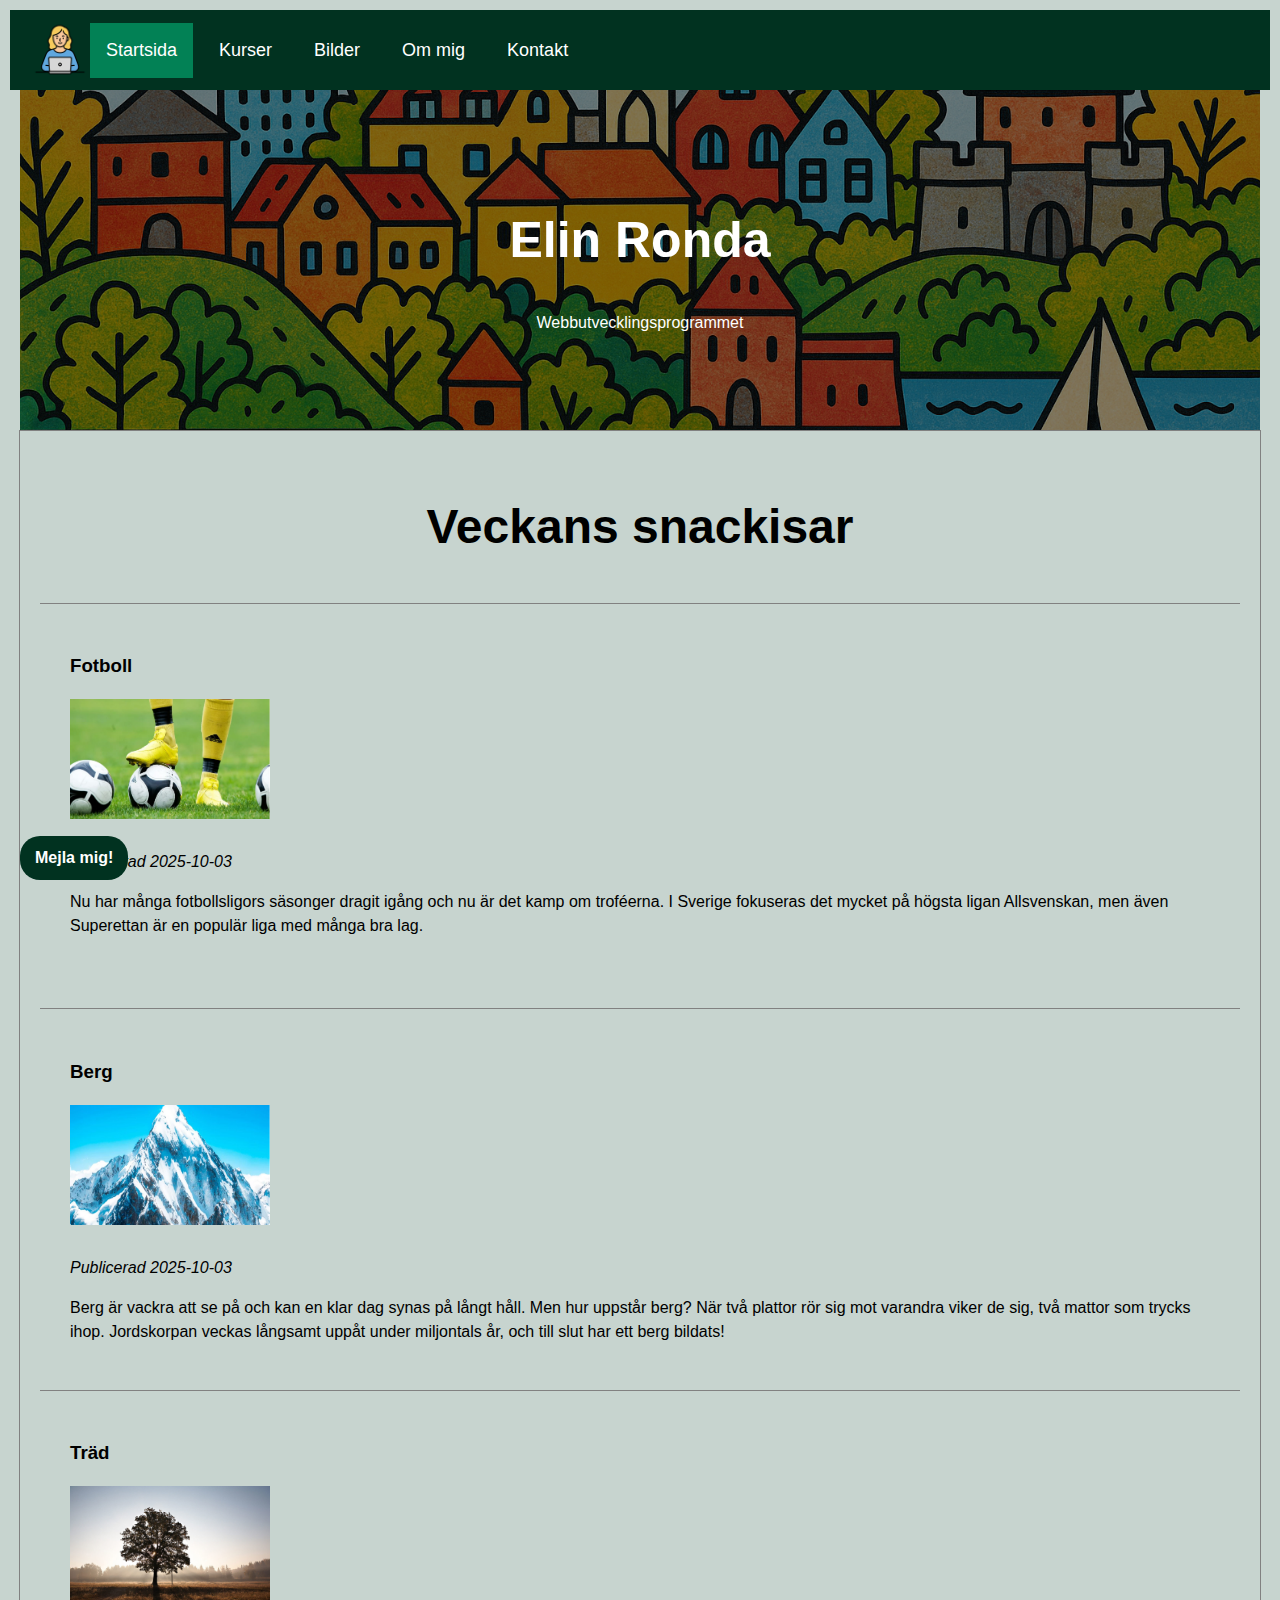
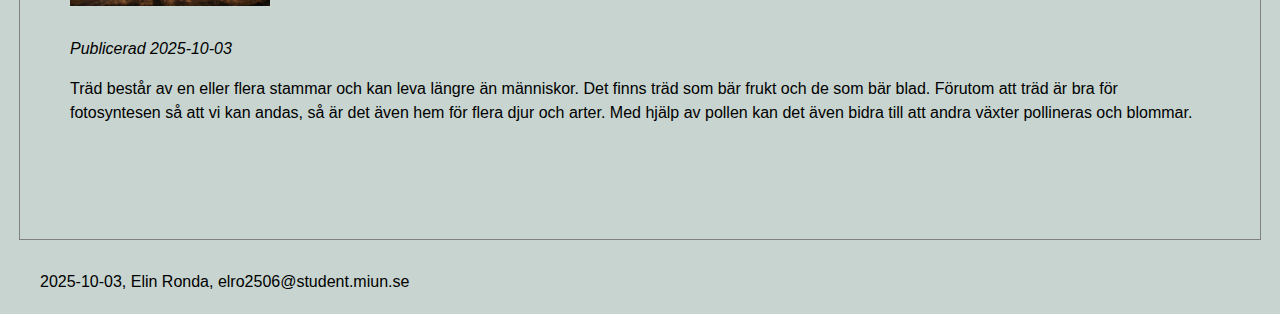
<file: index.html>
<!DOCTYPE html>
<html lang="sv">

<head>
	<meta charset="utf-8">
	<title>Min hemsida</title>
	<link href="bilder/Logotyp.png" rel="icon" type="image/x-icon">
	<link href="style.css" rel="stylesheet">
</head>

<body>
	<header>
		<nav>
			<a aria-label="Gå till startsidan" class="site-logo" href="index.html" title="Startsidan"><img
					alt="Min startsida" src="bilder/Logotyp.png" width="80"></a>
			<div class="topnav" id="myTopnav">
				<a class="active" href="index.html">Startsida</a> 
				<a href="courses.html">Kurser</a>
				<div class="dropdown">
					<button class="dropbtn">Bilder<i class="fa fa-caret-down"></i></button>
					<div class="dropdown-content">
						<a href="pictures1.html">Skånska fotbollslag</a> 
						<a href="pictures2.html">Berg i Afrika</a> <a
							href="pictures3.html">Träd i skogen</a>
					</div>
				</div><a href="about.html">Om mig</a> 
				<a href="contact.html">Kontakt</a>
			</div>
		</nav>
	</header>
	<div class="hero-image">
		<div class="hero-text">
			<h1 style="font-size:50px">Elin Ronda</h1>
			<p>Webbutvecklingsprogrammet</p>
		</div>
	</div>
	<div class="site-wrapper">
		<section>
			<h2>Veckans snackisar</h2>
			<article>
				<h3>Fotboll</h3>
				<img alt="En fot som vilar sig på en svart och vit fotboll" height="120" onclick="window.open('bilder/Fotboll.JPG', '_blank');" src="bilder/Fotboll.JPG" width="200">
				<!--onclick window open, blank för att det ska öppnas i ny flik-->
				<br>
				<br>
				<i>Publicerad 2025-10-03</i>
				<p>Nu har många fotbollsligors säsonger dragit igång och nu är det kamp om troféerna. I Sverige
					fokuseras det mycket på högsta ligan Allsvenskan, men även Superettan är en populär liga med många
					bra lag.</p>
					<br>
			</article>
			<article>
				<h3>Berg</h3>
				<img alt="Berg med snötäcke på bergstoppen" height="120" onclick="window.open('bilder/Berg.JPG', '_blank');" src="bilder/Berg.JPG" width="200"><br>
				<br>
				<i>Publicerad 2025-10-03</i>
				<br>
				<p>Berg är vackra att se på och kan en klar dag synas på långt håll. Men hur uppstår berg? När två
					plattor rör sig mot varandra viker de sig, två mattor som trycks ihop. Jordskorpan veckas långsamt
					uppåt under miljontals år, och till slut har ett berg bildats!</p>
			</article>
			<article>
				<h3>Träd</h3>
				<img alt="Ett ensamt träd ståendes på marken med solen i bakgrunden" height="120" onclick="window.open('bilder/Tree.jpg', '_blank');" src="bilder/Tree.jpg" width="200"><br>
				<br>
				<i>Publicerad 2025-10-03</i>
				<p>Träd består av en eller flera stammar och kan leva längre än människor. Det finns träd som bär frukt
					och de som bär blad. Förutom att träd är bra för fotosyntesen så att vi kan andas, så är det även
					hem för flera djur och arter. Med hjälp av pollen kan det även bidra till att andra växter
					pollineras och blommar.</p>
			</article>
		</section>
		<br>
		<br>
	</div>
	<footer>
		2025-10-03, Elin Ronda, elro2506@student.miun.se
	</footer>
	<a class="contact-icon" href="mailto:elro2506@student.miun.se">Mejla mig!</a>
</body>

</html>
</file>
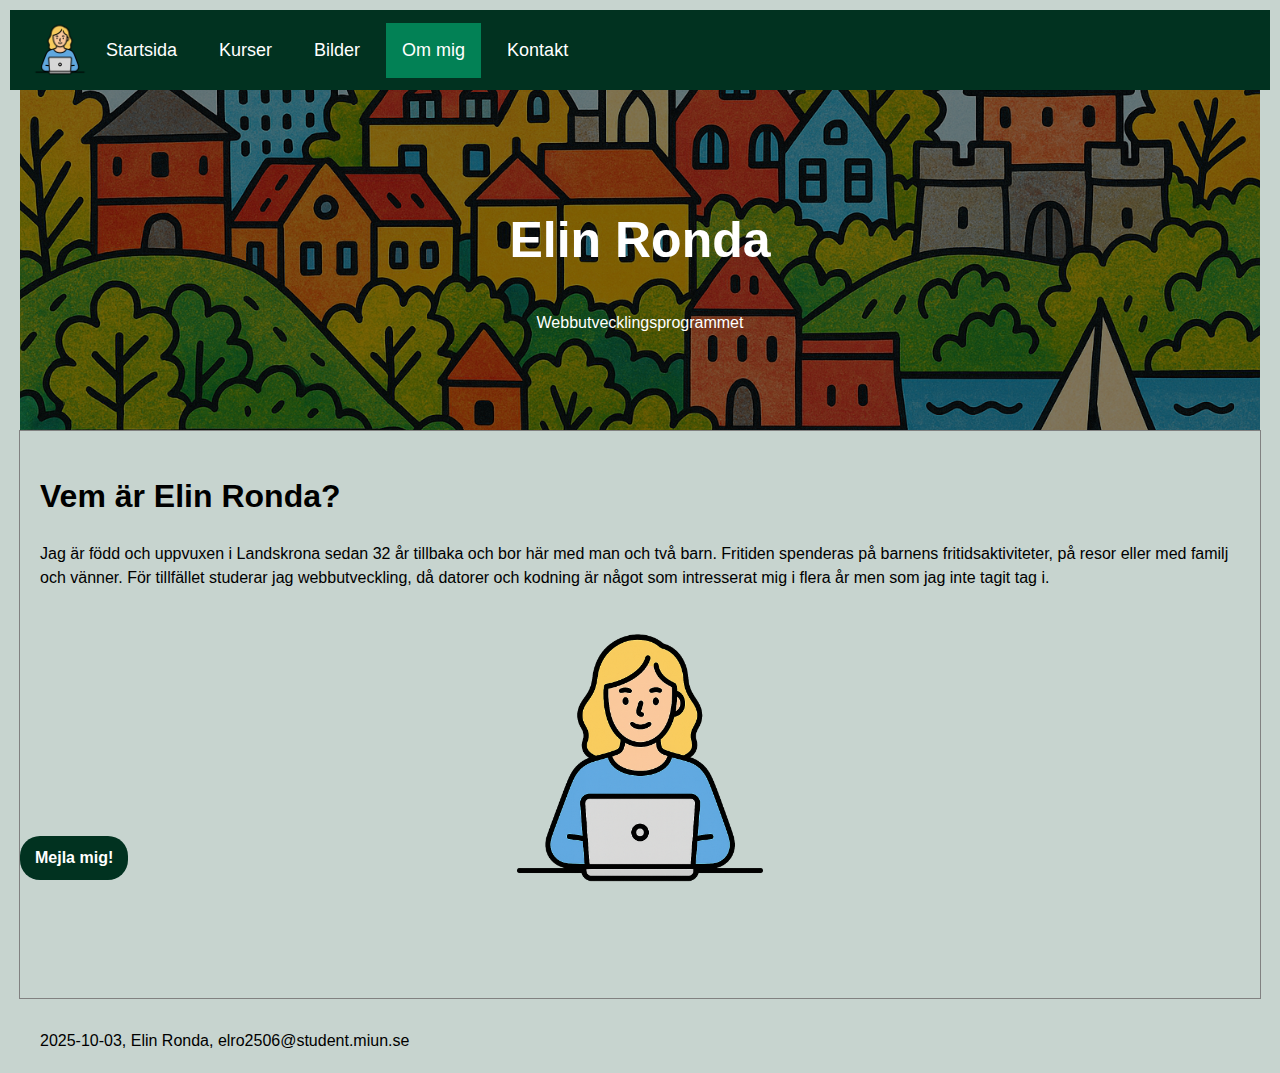
<file: about.html>
<!DOCTYPE html>
<html lang="sv">

<head>
	<meta charset="utf-8">
	<title>Min hemsida</title>
	<link href="bilder/Logotyp.png" rel="icon" type="image/x-icon">
	<!--själva ikonen som syns på fliken på webben-->
	<link href="style.css" rel="stylesheet">
</head>

<body>
	<header>
		<nav>
			<a aria-label="Gå till startsidan" class="site-logo" href="index.html" title="Startsidan">
				<img alt="Min startsida" src="bilder/Logotyp.png" width="80"></a>
			<!--Om man klickar på logotypen så kommer man till startsidan-->
			<div class="topnav" id="myTopnav">
				<!--nu kommer länkar i toppmenyn-->
				<a href="index.html">Startsida</a>
				<a href="courses.html">Kurser</a>
				<div class="dropdown">
					<button class="dropbtn">Bilder<i class="fa fa-caret-down"></i></button>
					<div class="dropdown-content">
						<a href="pictures1.html">Skånska fotbollslag</a>
						<a href="pictures2.html">Berg i Afrika</a>
						<a href="pictures3.html">Träd i skogen</a>
						<!--här visas vad som kommer som länkalternativ när man klickar på Bilder-knappen-->
					</div>
				</div>
				<a class="active" href="about.html">Om mig</a>
				<!--eftersom vi är på Om mig-sidan så räknas den som aktiv, och blir markerad med färg enligt css-filen-->
				<a href="contact.html">Kontakt</a>
			</div>
		</nav>
	</header>
	<div class="hero-image">
		<!--bakgrundsbild som är inlagd på alla sidor, mellan menyn och innehållet-->
		<div class="hero-text">
			<h1 style="font-size:50px">Elin Ronda</h1>
			<p>Webbutvecklingsprogrammet</p>
			<!--text på själva hero-bilden-->
		</div>
	</div>
	<div class="site-wrapper">
		<!--för att begränsa bredden på sidan-->
		<h1>Vem är Elin Ronda?</h1>
		<p>Jag är född och uppvuxen i Landskrona sedan 32 år tillbaka och bor här med man och två barn. Fritiden
			spenderas på barnens fritidsaktiviteter, på resor eller med familj och vänner. För tillfället studerar jag
			webbutveckling, då datorer och kodning är något som intresserat mig i flera år men som jag inte tagit tag i.
		</p><img alt="Illustration av blond kvinna som sitter framför en dator" class="profil" src="bilder/Logotyp.png"><br>
		<br>
	</div>
	<footer>
		2025-10-03, Elin Ronda, elro2506@student.miun.se
	</footer>
	<a class="contact-icon" href="mailto:elro2506@student.miun.se">Mejla mig!</a>
	<!--en knapp som är på samma plats hela tiden oavsett om man scrollar eller inte-->

</body>

</html>
</file>
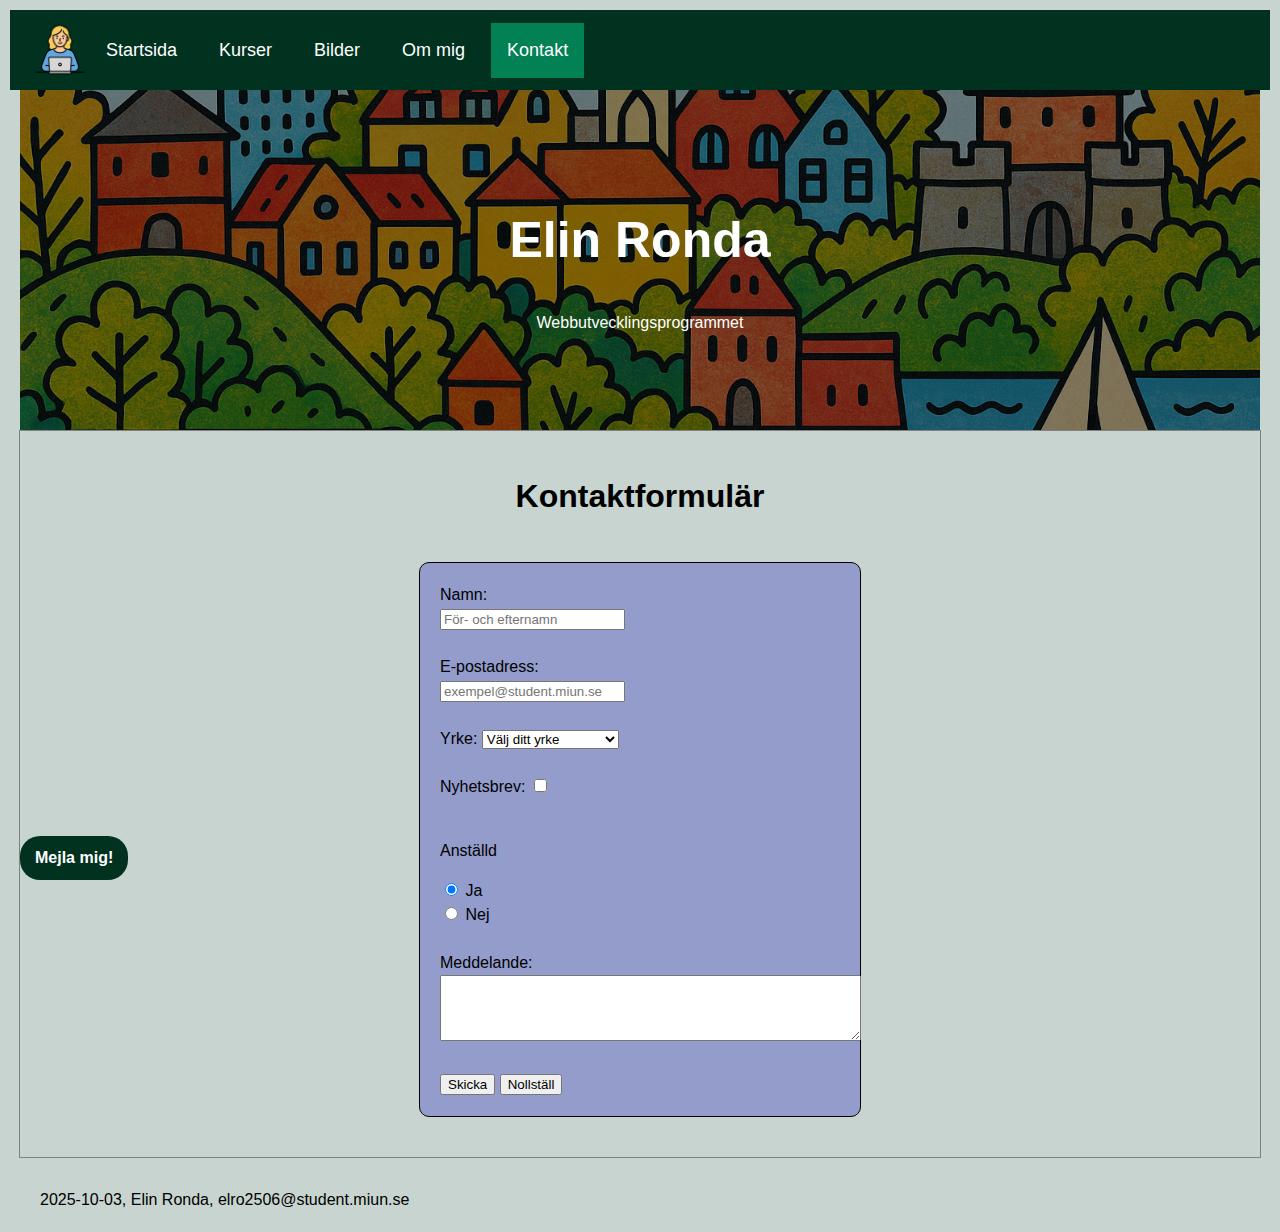
<file: contact.html>
<!DOCTYPE html>
<html lang="sv">

<head>
  <meta charset="utf-8">
  <title>Kontakt</title>
  <link href="bilder/Logotyp.png" rel="icon" type="image/x-icon">
  <link href="style.css" rel="stylesheet">
</head>

<body>
  <header>
    <nav>
      <a aria-label="Gå till startsidan" class="site-logo" href="index.html" title="Startsidan">
        <img alt="Min startsida" src="bilder/Logotyp.png" width="80"></a>
      <div class="topnav" id="myTopnav">
        <a href="index.html">Startsida</a> 
        <a href="courses.html">Kurser</a>
        <div class="dropdown">
          <button class="dropbtn">Bilder<i class="fa fa-caret-down"></i></button>
          <div class="dropdown-content">
            <a href="pictures1.html">Skånska fotbollslag</a> 
            <a href="pictures2.html">Berg i Afrika</a> 
            <a href="pictures3.html">Träd i skogen</a>
          </div>
        </div><a href="about.html">Om mig</a> 
        <a class="active" href="contact.html">Kontakt</a>
      </div>
    </nav>
  </header>
  <div class="hero-image">
    <div class="hero-text">
      <h1 style="font-size:50px">Elin Ronda</h1>
      <p>Webbutvecklingsprogrammet</p>
    </div>
  </div>
  <div class="site-wrapper">
    <div class="contact-page">
      <h1>Kontaktformulär</h1>
      <form aria-label="Kontaktformulär">
        <!--Lade till ur tillgänglighetsperspektiv så att synnedsatta ska kunna veta vad detta är-->
        <label for="firstName">Namn:</label>
        <br>
        <input id="firstName" name="firstName" placeholder="För- och efternamn" type="text">
        <!--om man skulle samla in datan i formuläret så är det bra med id och name. Placeholder är den förklarande texten som står i textrutan-->
        <br>
        <br>
        <label for="email">E-postadress:</label>
        <br>
        <input id="email" name="email" placeholder="exempel@student.miun.se" type="email">
        <!--om det är type email så kommer datorn vilja att man skriver i en giltig e-postadress och inte bara bokstäver-->
        <br>
        <br>
        <label for="yrke">Yrke:</label> <select id="yrke" name="yrke">
          <option value="">
            <!--här kan man välja bland olika val i en lista-->
            Välj ditt yrke
          </option>
          <option value="webDeveloper">
            Webbutvecklare
          </option>
          <option value="webDesigner">
            Webbdesigner
          </option>
          <option value="frontEnd">
            Frontendutvecklare
          </option>
          <option value="backEnd">
            Backendutvecklare
          </option>
        </select><br>
        <br>
        <label for="newsLetter">Nyhetsbrev:</label> 
        <input id="newsLetter" name="newsLetter" type="checkbox">
        <br>
        <br>
        <p>Anställd</p>
        <input checked id="employed" name="employment" type="radio" value="yes">
        <!--för-ifyllt Ja--> 
        <label for="employed">Ja</label>
        <br>
        <input id="unemployed" name="employment" type="radio" value="no"> 
        <label for="unemployed">Nej</label>
        <br>
        <br>
        <label for="message">Meddelande:</label><br>
        <textarea cols="50" id="message" name="message" rows="4"></textarea>
        <br>
        <br>
        <input type="submit" value="Skicka"> <input type="reset" value="Nollställ">
      </form>
    </div>
  </div>
  <footer>
    2025-10-03, Elin Ronda, elro2506@student.miun.se
  </footer>
  <a class="contact-icon" href="mailto:elro2506@student.miun.se">Mejla mig!</a>
</body>

</html>
</file>
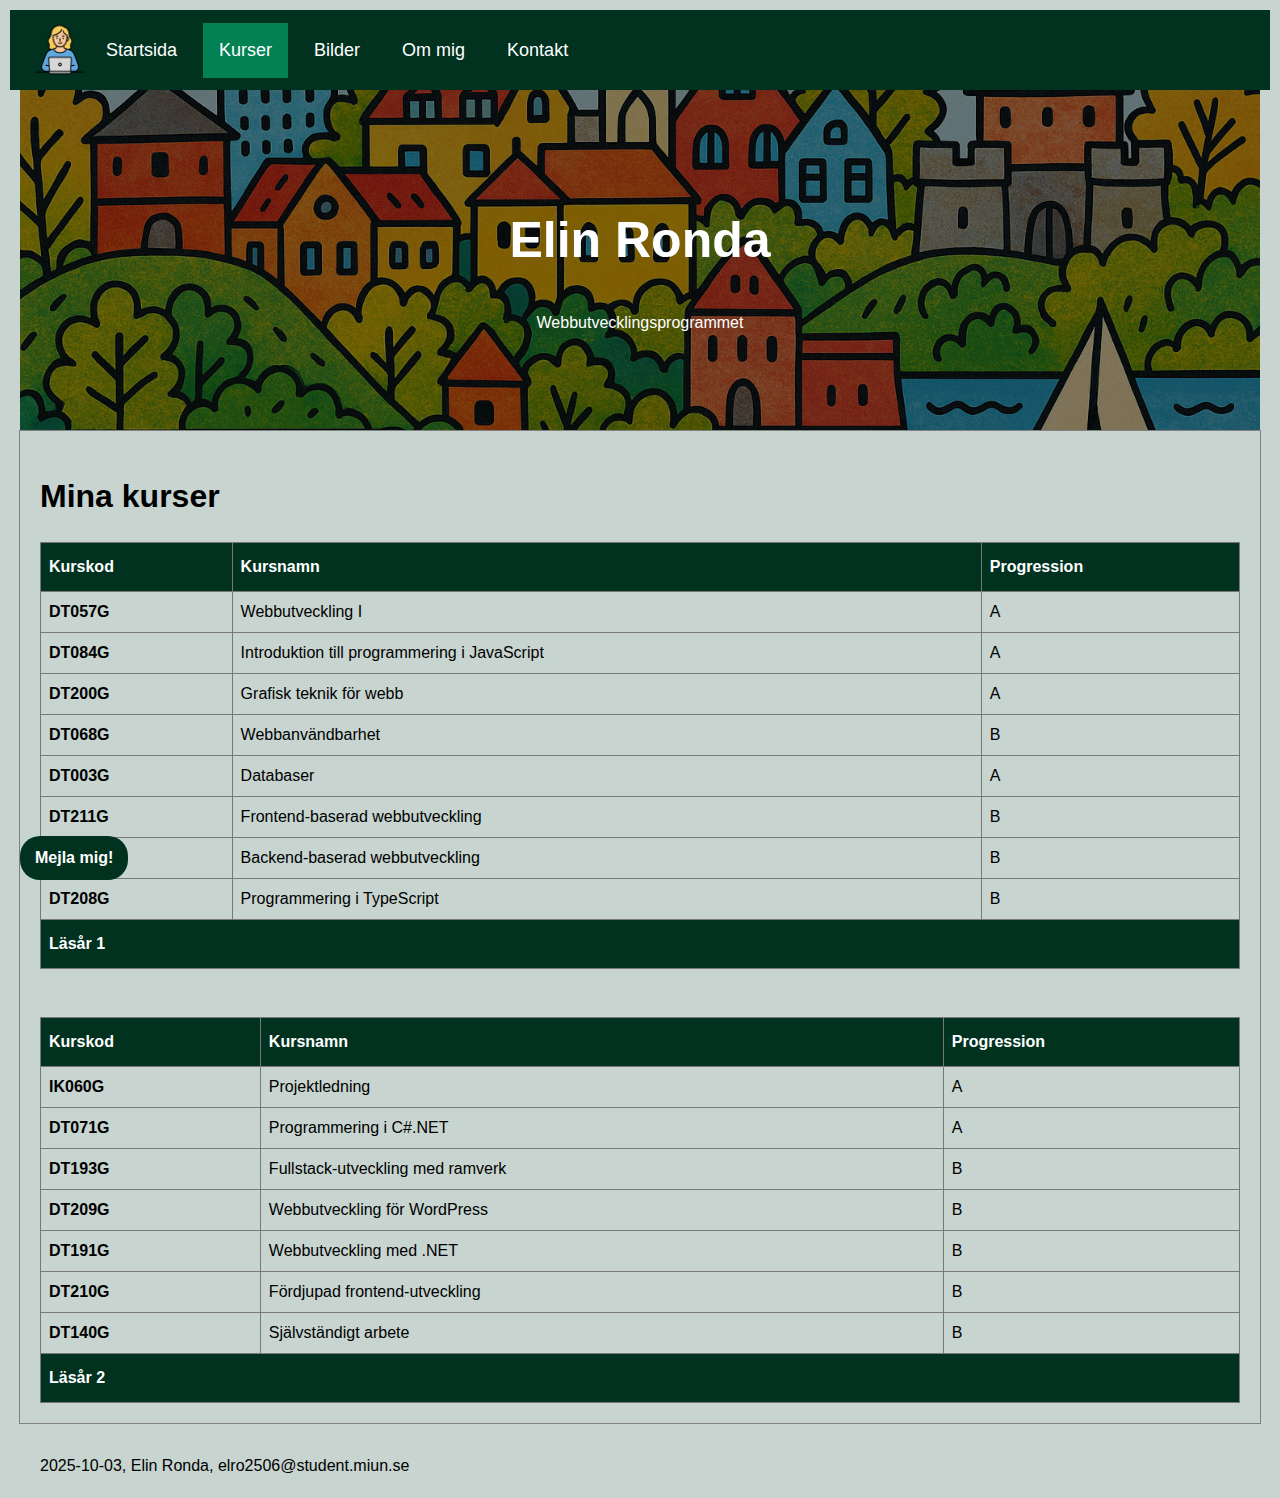
<file: courses.html>
<!DOCTYPE html>
<html lang="sv">

<head>
	<meta charset="utf-8">
	<title>Min hemsida</title>
	<link href="bilder/Logotyp.png" rel="icon" type="image/x-icon">
	<link href="style.css" rel="stylesheet">
</head>

<body>
	<header>
		<nav>
			<a aria-label="Gå till startsidan" class="site-logo" href="index.html" title="Startsidan">
				<img alt="Min startsida" src="bilder/Logotyp.png" width="80"></a>
			<div class="topnav" id="myTopnav">
				<a href="index.html">Startsida</a>
				<a class="active" href="courses.html">Kurser</a>
				<!--jag står på Kurser-sidan, därav active och markerad enligt css-filen-->
				<div class="dropdown">
					<button class="dropbtn">Bilder<i class="fa fa-caret-down"></i></button>
					<div class="dropdown-content">
						<a href="pictures1.html">Skånska fotbollslag</a>
						<a href="pictures2.html">Berg i Afrika</a> '
						<a href="pictures3.html">Träd i skogen</a>
					</div>
				</div>
				<a href="about.html">Om mig</a>
				<a href="contact.html">Kontakt</a>
			</div>
		</nav>
	</header>
	<div class="hero-image">
		<div class="hero-text">
			<h1 style="font-size:50px">Elin Ronda</h1>
			<p>Webbutvecklingsprogrammet</p>
		</div>
	</div>
	<div class="site-wrapper">
		<h1>Mina kurser</h1>
		<!--separat rubrik innan tabellen kommer-->
		<table>
			<thead>
				<tr>
					<th>Kurskod</th>
					<th>Kursnamn</th>
					<th>Progression</th>
					<!--rubriker inom samma table row-->
				</tr>
			</thead>
			<tbody>
				<!--för att skilja mellan body och, header osv-->
				<tr>
					<td>DT057G</td>
					<td>Webbutveckling I</td>
					<td>A</td>
				</tr>
				<tr>
					<td>DT084G</td>
					<td>Introduktion till programmering i JavaScript</td>
					<td>A</td>
				</tr>
				<tr>
					<td>DT200G</td>
					<td>Grafisk teknik för webb</td>
					<td>A</td>
				</tr>
				<tr>
					<td>DT068G</td>
					<td>Webbanvändbarhet</td>
					<td>B</td>
				</tr>
				<tr>
					<td>DT003G</td>
					<td>Databaser</td>
					<td>A</td>
				</tr>
				<tr>
					<td>DT211G</td>
					<td>Frontend-baserad webbutveckling</td>
					<td>B</td>
				</tr>
				<tr>
					<td>DT207G</td>
					<td>Backend-baserad webbutveckling</td>
					<td>B</td>
				</tr>
				<tr>
					<td>DT208G</td>
					<td>Programmering i TypeScript</td>
					<td>B</td>
				</tr>
			</tbody>
			<tfoot>
				<tr>
					<th colspan="3" scope="row">Läsår 1</th>
					<!--för att rutan med Läsår 1 ska täcka 3 kolumner-->
				</tr>
			</tfoot>
		</table><br>
		<br>
		<table>
			<thead>
				<tr>
					<th>Kurskod</th>
					<th>Kursnamn</th>
					<th>Progression</th>
				</tr>
			</thead>
			<tbody>
				<tr>
					<td>IK060G</td>
					<td>Projektledning</td>
					<td>A</td>
				</tr>
				<tr>
					<td>DT071G</td>
					<td>Programmering i C#.NET</td>
					<td>A</td>
				</tr>
				<tr>
					<td>DT193G</td>
					<td>Fullstack-utveckling med ramverk</td>
					<td>B</td>
				</tr>
				<tr>
					<td>DT209G</td>
					<td>Webbutveckling för WordPress</td>
					<td>B</td>
				</tr>
				<tr>
					<td>DT191G</td>
					<td>Webbutveckling med .NET</td>
					<td>B</td>
				</tr>
				<tr>
					<td>DT210G</td>
					<td>Fördjupad frontend-utveckling</td>
					<td>B</td>
				</tr>
				<tr>
					<td>DT140G</td>
					<td>Självständigt arbete</td>
					<td>B</td>
				</tr>
			</tbody>
			<tfoot>
				<tr>
					<th colspan="3" scope="row">Läsår 2</th>
				</tr>
			</tfoot>
		</table>
	</div>
	<footer>
		2025-10-03, Elin Ronda, elro2506@student.miun.se
	</footer>
	<a class="contact-icon" href="mailto:elro2506@student.miun.se">Mejla mig!</a>
</body>

</html>
</file>
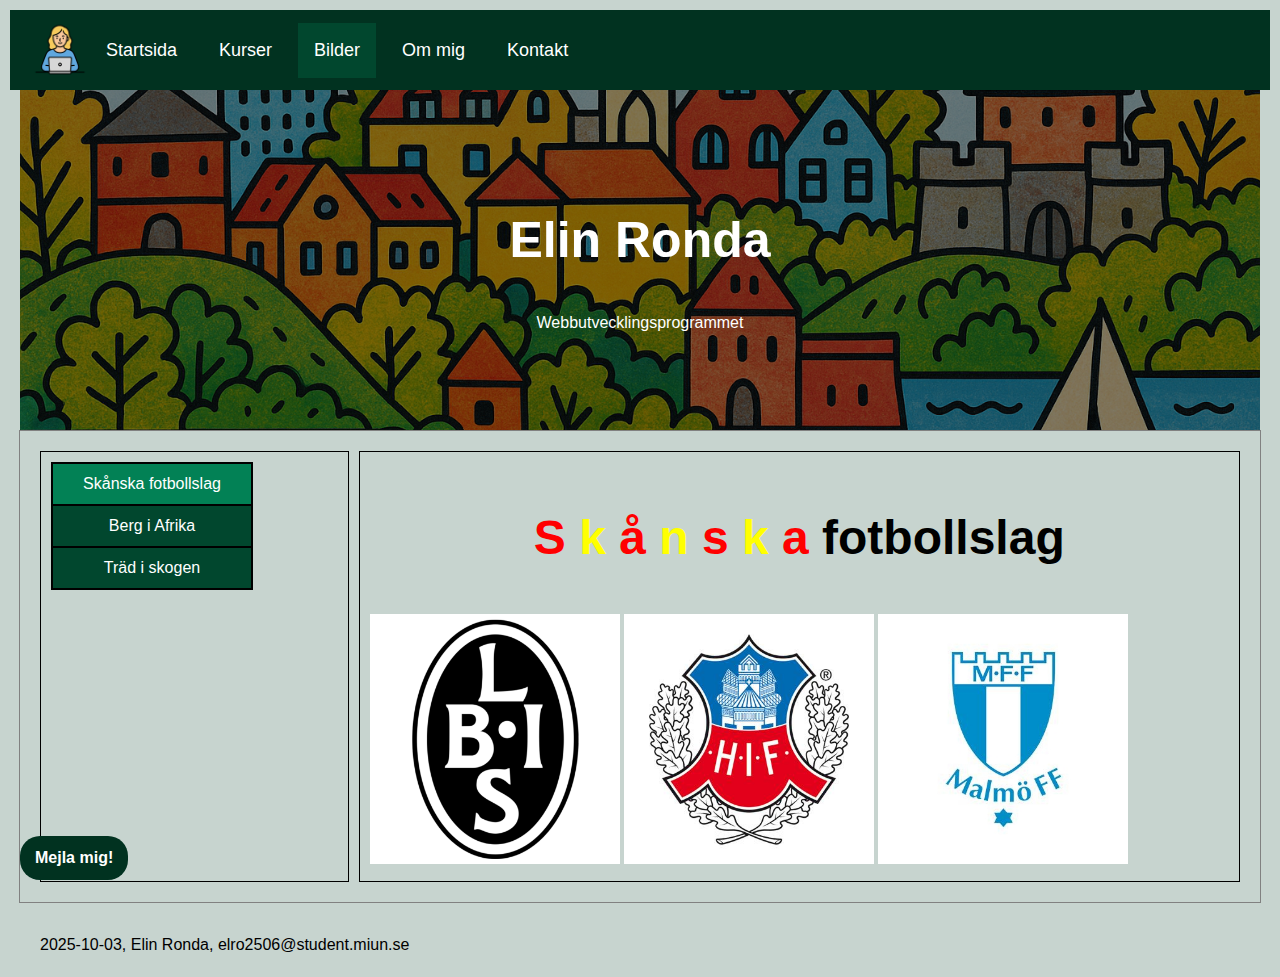
<file: pictures1.html>
<!DOCTYPE html>
<html lang="sv">

<head>
  <meta charset="utf-8">
  <title>Bilder</title>
  <link href="bilder/Logotyp.png" rel="icon" type="image/x-icon">
  <link href="style.css" rel="stylesheet">
</head>

<body>
  <header>
    <!--Headern får en egen klass-->
    <nav class="header-nav">
      <a aria-label="Gå till startsidan" class="site-logo" href="index.html" title="Startsidan">
        <img alt="Min startsida" src="bilder/Logotyp.png" width="80"></a>
      <div class="topnav" id="myTopnav">
        <a href="index.html">Startsida</a> 
        <a href="courses.html">Kurser</a>
        <div class="dropdown active">
          <button class="dropbtn active">Bilder<i class="fa fa-caret-down"></i></button>
          <!--för att jag ska kunna få Bilder-knappen markerad även om jag är i en undersida i dropdown-->
          <div class="dropdown-content">
            <a href="pictures1.html">Skånska fotbollslag</a> 
            <a href="pictures2.html">Berg i Afrika</a> 
            <a href="pictures3.html">Träd i skogen</a>
          </div>
        </div><a href="about.html">Om mig</a> 
        <a href="contact.html">Kontakt</a>
      </div>
    </nav>
  </header>
  <div class="hero-image">
    <div class="hero-text">
      <h1 style="font-size:50px">Elin Ronda</h1>
      <p>Webbutvecklingsprogrammet</p>
    </div>
  </div>
  <div class="site-wrapper">
    <div class="column">
      <div class="columnLeft">
        <!--Sidomenyn får egen klass -->
        <nav class="side-nav">
          <ul>
            <li>
              <a class="active" href="pictures1.html">Skånska fotbollslag</a>
            </li>
            <li>
              <a href="pictures2.html">Berg i Afrika</a>
            </li>
            <li>
              <a href="pictures3.html">Träd i skogen</a>
            </li>
          </ul>
        </nav>
      </div>
      <div class="columnRight">
        <!--här vill jag testa span-verktyget-->
        <h2 class="nyheter"><span style="color:red">S</span> 
          <span style="color:yellow">k</span> 
          <span style="color:red">å</span> 
          <span style="color:yellow">n</span> 
          <span style="color:red">s</span> 
          <span style="color:yellow">k</span> 
          <span style="color:red">a</span> fotbollslag</h2>
        <img alt="Landskrona BoIS logotyp" src="bilder/Bois.png" width="250">
        <img alt="Helsingborgs IF:s logotyp" src="bilder/Hif.jpg" width="250">
        <img alt="Malmö FF:s logotyp" src="bilder/Mff.jpg" width="250">
      </div>
    </div>
  </div>
  <footer>
    2025-10-03, Elin Ronda, elro2506@student.miun.se
  </footer>
  <a class="contact-icon" href="mailto:elro2506@student.miun.se">Mejla mig!</a>

</body>

</html>
</file>
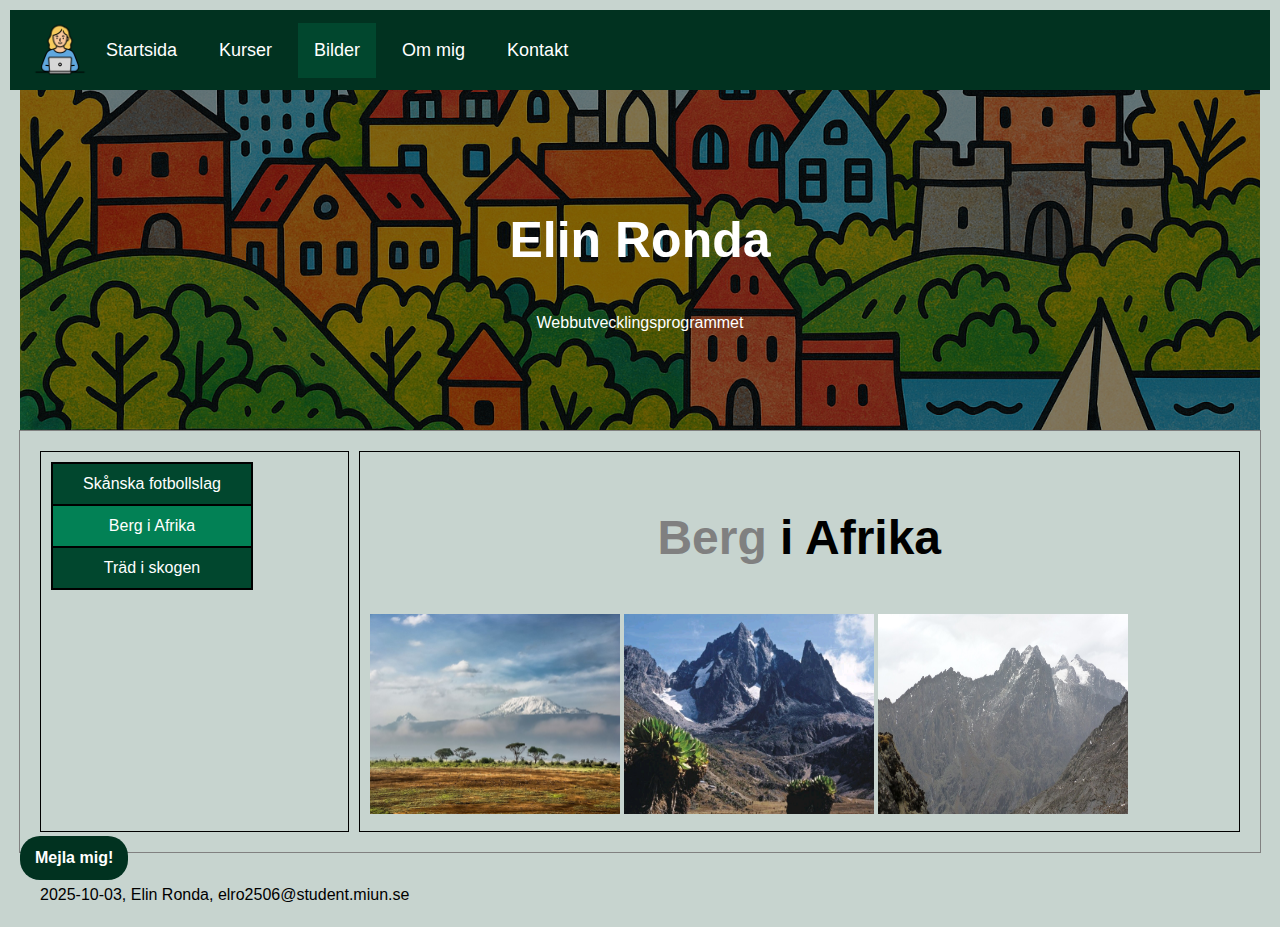
<file: pictures2.html>
<!DOCTYPE html>
<html lang="sv">

<head>
  <meta charset="utf-8">
  <title>Bilder</title>
  <link href="bilder/Logotyp.png" rel="icon" type="image/x-icon">
  <link href="style.css" rel="stylesheet">
</head>

<body>
  <header>
    <nav class="header-nav">
      <a aria-label="Gå till startsidan" class="site-logo" href="index.html" title="Startsidan"><img alt="Min startsida"
          src="bilder/Logotyp.png" width="80"></a>
      <div class="topnav" id="myTopnav">
        <a href="index.html">Startsida</a> 
        <a href="courses.html">Kurser</a>
        <div class="dropdown active">
          <button class="dropbtn active">Bilder<i class="fa fa-caret-down"></i></button>
          <!--för att jag ska kunna få Bilder-knappen markerad även om jag är i en undersida i dropdown-->
          <div class="dropdown-content">
            <a href="pictures1.html">Skånska fotbollslag</a> 
            <a href="pictures2.html">Berg i Afrika</a> <a
              href="pictures3.html">Träd i skogen</a>
          </div>
        </div><a href="about.html">Om mig</a> 
        <a href="contact.html">Kontakt</a>
      </div>
    </nav>
  </header>
  <div class="hero-image">
    <div class="hero-text">
      <h1 style="font-size:50px">Elin Ronda</h1>
      <p>Webbutvecklingsprogrammet</p>
    </div>
  </div>
  <div class="site-wrapper">
    <div class="column">
      <div class="columnLeft">
        <nav class="side-nav">
          <ul>
            <li>
              <a href="pictures1.html">Skånska fotbollslag</a>
            </li>
            <li>
              <a class="active" href="pictures2.html">Berg i Afrika</a>
            </li>
            <li>
              <a href="pictures3.html">Träd i skogen</a>
            </li>
          </ul>
        </nav>
      </div>
      <div class="columnRight">
        <h2 class="nyheter"><span style="color:gray">Berg</span> i Afrika</h2>
        <img alt="Kilimanjaro" height="200" src="bilder/Kilimanjaro.jpg" width="250">
        <img alt="Mount Kenya" height="200" src="bilder/MountKenya.jpg" width="250">
        <img alt="Mount Stanley" height="200" src="bilder/MountStanley.JPG" width="250">
      </div>
    </div>
  </div>
  <footer>
    2025-10-03, Elin Ronda, elro2506@student.miun.se
  </footer>
  <a class="contact-icon" href="mailto:elro2506@student.miun.se">Mejla mig!</a>

</body>

</html>
</file>
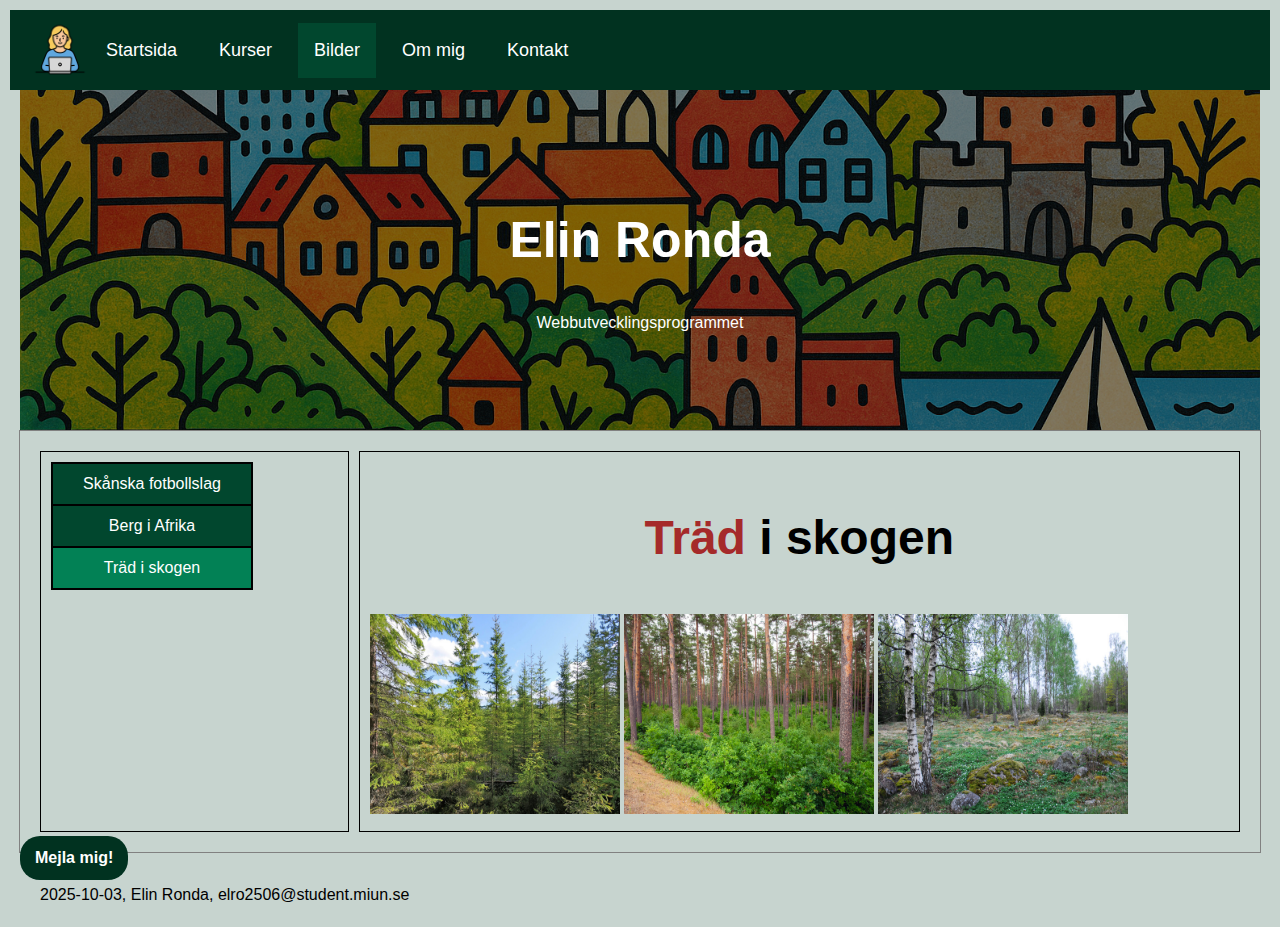
<file: pictures3.html>
<!DOCTYPE html>
<html lang="sv">

<head>
    <meta charset="utf-8">
    <title>Bilder</title>
    <link href="bilder/Logotyp.png" rel="icon" type="image/x-icon">
    <link href="style.css" rel="stylesheet">
</head>

<body>
    <header>
        <nav class="header-nav">
            <a aria-label="Gå till startsidan" class="site-logo" href="index.html" title="Startsidan"><img
                    alt="Min startsida" src="bilder/Logotyp.png" width="80"></a>
            <div class="topnav" id="myTopnav">
                <a href="index.html">Startsida</a>
                <a href="courses.html">Kurser</a>
                <div class="dropdown active">
                    <button class="dropbtn active">Bilder<i class="fa fa-caret-down"></i></button>
                    <div class="dropdown-content">
                        <a href="pictures1.html">Skånska fotbollslag</a>
                        <a href="pictures2.html">Berg i Afrika</a>
                        <a href="pictures3.html">Träd i skogen</a>
                    </div>
                </div>
                <a href="about.html">Om mig</a> <a href="contact.html">Kontakt</a>
            </div>
        </nav>
    </header>
    <div class="hero-image">
        <div class="hero-text">
            <h1 style="font-size:50px">Elin Ronda</h1>
            <p>Webbutvecklingsprogrammet</p>
        </div>
    </div>
    <div class="site-wrapper">
        <main class="column">
            <aside class="columnLeft">
                <nav class="side-nav">
                    <ul>
                        <li>
                            <a href="pictures1.html">Skånska fotbollslag</a>
                        </li>
                        <li>
                            <a href="pictures2.html">Berg i Afrika</a>
                        </li>
                        <li>
                            <a class="active" href="pictures3.html">Träd i skogen</a>
                        </li>
                    </ul>
                </nav>
            </aside>
            <section class="columnRight">
                <h2 class="nyheter"><span style="color:brown">Träd</span> i skogen</h2>
                <img alt="Granar" height="200" src="bilder/Gran.jpg" width="250">
                <img alt="Tallar" height="200" src="bilder/Tall.jpg" width="250">
                <img alt="Björkträd" height="200" src="bilder/Bj%C3%B6rk.jpg" width="250">
            </section>
        </main>
    </div>
    <footer>
        2025-10-03, Elin Ronda, elro2506@student.miun.se
    </footer>
    <a class="contact-icon" href="mailto:elro2506@student.miun.se">Mejla mig!</a>

</body>

</html>
</file>
<file: style.css>
body {
	margin: 10px;
	/*marginal 10px på alla sidor*/
	background-color: #c7d4cf;
	/*bakgrundsfärg i ljusgrön*/
	font-family: Arial, Helvetica, sans-serif;
	/*font family är sans-serif med Arial och Helvetica*/
	line-height: 1.5;
}

.site-wrapper {
	max-width: 1200px;
	/*sidan blir aldrig bredare än 1200px */
	margin: 0 auto;
	/*centrerar i mitten av skärmen */
	padding: 20px;
	/*inre luft på alla sidorna*/
	border: 1px solid #818181;
	/*valde att ha en ljusgrå kant runt sidorna, som "wrappar" runt innehållet*/
}

nav {
	display: flex;
	/*logga och meny i samma rad, loggan först och sedan menyknapparna. Valde att ha menyknapparna på vänster sida pga de är få. */
	align-items: center;
	/*de ärvertikalt centrerade */
	background-color: #013220;
	/*toppmenyns bakgrundsfärg, valde mörkare grön så att den får en bättre kontrast mot den vita texten i länkarna*/
	height: 80px;
	/*menyns höjd*/
	padding: 0 20px;
	/*ville ha lite luft på sidorna */
}

.site-logo img {
	display: block;
	/*väljer att ha loggan som ett block i menyn*/
	height: 60px;
	/*skala loggan snyggt*/
	width: auto;
	/*bredden på loggan anpassas automatiskt efter bildens proportioner i förhållande till höjden 60px*/
}

.hero-image {
	display: flex;
	/*för att det ska bli en flexbox, allt inuti detta styrs av flexboxregler, där vi kan styra placeringen, radbrytning osv*/
	justify-content: center;
	/*för att centrera vågrätt i stället för att hållas till vänster*/
	align-items: center;
	/*för att centrera lodrätt i stället för att hållas där uppe*/
	background-image: linear-gradient(rgba(0, 0, 0, 0.5), rgba(0, 0, 0, 0.5)), url("bilder/Landskrona.png");
	/*om jag inte har linear-gradient så kommer färgerna i bilden bli väldigt skarpa och då ser man inte texten så bra.
	Detta är ett transparent filter som läggs på bilden*/
	height: 300px;
	/*valde en höjd jag tyckte var lagom när jag provade mig fram*/
	max-width: 1200px;
	/*eftersom jag valt att ha 1200px bredd på innehållet så ville jag att detta även skulle gälla denna bild*/
	margin: 0 auto;
	/*för att det ska bli centrerat, hamnde annars till vänster*/
	padding: 20px;
	/*20px inre marginal*/
	background-position: center;
	/*oavsett om bilden blir beskuren så kommer den alltid vara centrerad*/
	background-size: cover;
	/*för att undvika tomma rutor så väljer jag att den ska täcka hela ytan på 1200px som är vald*/

}

.hero-text {
	/*texten som jag lagt på hero-bilden, följer sin parents (hero-image) regler och hålls därför centrerat*/
	text-align: center;
	/*centrerat text*/
	color: white;
}

.topnav {
	background-color: #013220;
	/*mörkgrön bakgrundsfärg på knapparna*/
	flex-wrap: wrap;
	/*radbrytning, speciellt om man gör skärmen smalare*/
	display: flex;
	/*för att det ska bli en flexbox, allt inuti detta styrs av flexboxregler, där vi kan styra placeringen, radbrytning osv*/
	gap: 10px;
	/*avstånd mellan element som ligger i en flexbox, i detta fall 10px*/
	max-width: 1200px;
}


.topnav a {
	/*.topnav a betyder att detta berör alla <a> inom topnav*/
	color: #ffffff;
	/*Vit text för att kunna ha bra kontrast gentemot boxarna.*/
	text-align: center;
	/*centrerat text i knapparna*/
	padding: 14px 16px;
	/*för att få "luft" mellan text och knapparnas kanter*/
	text-decoration: none;
	/*för att undvika linjer under länkarna*/
	font-size: 18px;
}


.active {
	/*Om man lägger till class="active" efter a href i html så lägger man färg på den länken i menyn som man står på. Försöker hålla mig nära
färgkoden i topnav background-color fast lite ljusare. Färgen på texten ärvs från topnav men hade jag velat ha en annan färg
så hade jag skrivit ny rad med color: black !important för att det exempelvis ska vara svart.*/
	background-color: #028155;
}

.dropdown {
	/*detta är containern som omsluter hela dropdown-menyn i min html-kod och som håller ihop knappen dropbtn och menyalternativen i dropdown-content*/
	position: relative;
	/*detta för att drop-down-innehållet ska hålla sig på rätt plats*/
	white-space: nowrap;
}


.dropbtn {
	/*Knappen man klickar/hoverar på för att öppna dropdown-menyn*/
	padding: 14px 16px;
	height: 100%;
	cursor: pointer;
	/*för att muspekaren ska vara ett klickande finger och inte en pil*/
	font-size: 18px;
	border: none;
	/*Ingen border eftersom jag inte tycker det blir så fint att bara ha det på Bilder som är drop-down-knappen.*/
	outline: none;
	/*samma som ovan*/
	color: white;
	/*Textens color blir vit eftersom den annars inherit från webbläsarens default som är svart, eftersom det inte finns någon color på
    föräldern dropdown.*/
	background-color: inherit;
	/*Dock så kan man inherit background-color även om det inte finns från föräldern dropdown, i stället
    så ärver den från högre upp i hierarkin, i detta fall från topnav. Den tar inte från active eftersom det är en 
    syskonklass och inte förälder, topnav ligger i div i html och därunder finns bland annat active med, dvs syskon */
	white-space: nowrap;
	/*undvika radbrytning*/

}

.dropdown-content {
	/*Detta är själva menyn som dyker upp när man öppnar dropdownen, innehåller länkarna.*/
	display: none;
	/*visas inte förrän man håller muspekaren på knappen*/
	position: absolute;
	/*absolut position, placerad i förhållande till dropdown som är relativ*/
	background-color: #01472e;
	/*bakgrundsfärg på boxarna med länkarna som visas när man hovrar*/
	min-width: 160px;
	/*minimumbredd på drop-downen som är minst 160px bred*/
	z-index: 1;
	/*för att drop-downen ska hamna ovanpå andra element*/

}

.dropdown-content a {
	/*Detta är varje enskild länk i dropdownen*/
	color: white;
	/*textens färg*/
	padding: 14px 16px;
	/*padding runt texten*/
	text-decoration: none;
	/*för att undvika understrykning på länkarna*/
	display: block;
	/*för att varje länk ska ta upp en hel rad, annars hade de hamnat bredvid varandra i stället för under varandra*/
	text-align: left;
	/*för att de ska synas vänsterifrån och inte centrerade*/
	white-space: nowrap;
	/*för att man inte ska radbryta om länkarna är för långa*/
}

.dropdown.active .dropbtn {
	/*Här lägger jag stilen för knapparna när dropdownen är aktiv, detta för att Bilder-knappen ska vara markerad även om jag är i en undersida*/
	background-color: #01472e;
	color: white;
}



.topnav a:hover,
/*När man hovrar över vilken länk som helst i topnav tex Startsida, Om mig osv) */
.dropdown:hover .dropbtn {
	/*När man hovrar över Bilder-knappen*/
	background-color: #0b4b34;
	/*färgen som knappen Bilder får när du håller muspekaren över den och drop-downen öppnas*/
	color: white;
	/*textfärgen på Bilder när du hovrar på Bilder-knappen*/
}

.dropdown-content a:hover {
	/*Vad som händer när du håller muspekaren på en länk i drop-down-listan, tex Skånska fotbollslag, så ändras färgerna*/
	background-color: #01472e;
	/*backgrundsfärg på länkraden när du hovrar*/
	color: black;
	/*drop-down-länkarnas textfärg när du hovrar över dem, går från vit till svart*/
}

.dropdown:hover .dropdown-content {
	/*Gör så själva dropdown-menyn öppnas och blir synlig. Default är display: none (osynlig), men när man hovrar på .dropdown visas menyn istället.*/
	display: block;
	/*de kommer upp som block*/
}

a:visited {
	/*När man besökt en länk så får den vit färg*/
	color: white;
}

form {
	/*regler för formulär*/
	display: inline-block;
	padding: 1em;
	/*em i stället för px då det har bättre förhållande till textstorleken i ett formulär, speciellt om någon skulle zooma in texten ur ett tillgänglighetsperspektiv
	och då följer padding med med en bra proportion*/
	border: 1px solid black;
	border-radius: 1em;
	/*em i stället för px då det har bättre förhållande till texten i ett formulär, speciellt om någon skulle zooma in texten ur ett tillgänglighetsperspektiv
	och då följer border-radius, det vill säga rundade hörn, med med en bra proportion*/
}

h2 {
	font-size: 3em;
	/*inte satt någon font-size i body så då utgår man ifrån att 1em är 16px, därför blir 3em 48px*/
	text-align: center;
}

.profil {
	/*bilden som finns i "Om mig"*/
	display: block;
	/*gör att bilden tar hela raden, kombinerar det med margin*/
	margin: 20px auto;
	/*centrerar bilden horisontellt*/
	max-width: 300px;
	/*styr storleken och blir därför inte 1200px som om den tar upp hela raden*/
	height: auto;
	/*bevarar proportionerna på höjden i förhållande till bredden jag valt*/
}

article {
	/*nyhetsinläggen på Startsida*/
	padding: 30px;
	/*vill ha luft mellan text och den grå kanten runt sektionen*/
}

article:first-of-type {
	/*letar upp den första article-taggen i min html-fil, finns flera articles på rad så gäller detta bara den första*/
	border-top: 1px solid #818181;
	/*av designskäl ville jag ha en linje mellan den övre rubriken och första artikeln*/
}

article:not(:last-child) {
	/*betyder att det gäller alla som inte är det sista barnet, dvs inte sista artikeln*/
	border-bottom: 1px solid #818181;
	/*första och andra barnet (eftersom jag bara har 3 artiklar och därför blir den tredje artikeln den sista), får en border bottom av designskäl*/
}


.column {
	display: flex;
	/*flexbox för att kunna arrangera boxarna på ett flexibelt och responsivt sätt*/
	flex-wrap: wrap;
	/*för att kunna radbryta vid små skärmar, bra för responsivt läge. Blir rutorn ovanpå varandra i stället för bredvid då*/
	gap: 10px;
	/*i stället för margin, för att jag kan sätta avstånd mellan spalterna*/
	margin-top: 10px;
	/*sätter luft mellan header och spalter. Menyn i vänstra spalten flyttas ner lite*/
	width: 100%;
	max-width: 1200px;
	margin: 0 auto;
	/*ingen marginal uppe eller nere, och automatiska marginaler till höger och vänster, gäller alltså båda kolumner tillsammans, inte att
	vardera kolumn blir centrerad*/
}

.columnLeft {
	flex: 1;
	/*för att ta upp så litet utrymme som möjligt, jämför det med columnRight som har flex: 3 och då blir detta förhållande 1:3*/
	min-width: 200px;
	/*aldrig bli smalare än 200px*/
	border: 1px solid black;
	padding: 10px;
}

.columnLeft nav {
	display: block;
	/*inte flex som headern*/
		height: auto;
	/*här anpassas höjden efter innehållet*/
	background-color: transparent; 
	/*ingen grön bakgrund i sidokolumnen, den följer parents bakgrund i stället*/
	padding: 0;
	/*tar bort padding*/
	margin-top: 0;
	/*ingen extra marginal ovanför menyn*/
}

.columnLeft ul {
	list-style-type: none;
	/*för att ul-listan inte ska bli i punktform och få de typiska prickarna*/
	margin: 0;
	padding: 0;
	width: 200px;
	background-color: #01472e;
	/*listorna i vänstra kolumnen får grön bakgrund*/
	border: solid black 0.3px;
	/*det blir en tunn svart ram runt listan*/
	text-align: center;
}

.columnLeft li a {
	display: block;
	/*det blir som block*/
	color: white;
	padding: 8px 16px;
	text-decoration: none;
	/*för att undvika att länkarna får en linje under sig*/
	border: solid black 0.3px;
}

.columnRight {
	/*högra kolumnen*/
	flex: 3;
	/*i stället för att använda procent (20 och 80 som jag tänkte från början), så använder jag flex där denna är 3 (delar) och vänstra är 1 (del)*/
	min-width: 300px;
	/*rutan är större än den vänstra rutan, och den får inte bli mindre än 300px*/
	border: 1px solid black;
	padding: 10px;
}

.columnLeft li a:hover {
	/*detta syftar på alla länkar som finns i vänstra kolumnen, i detta fall i menyn som ligger här och alltså vad som händer när man hovrar över en länk här*/
	background-color: #0b4b34;
	color: white;
}

footer {
	/*sidfoten som finns placerad längst ner på sidan*/
	max-width: 1200px;
	text-align: left;
	margin: 20px auto 0;
	/*luft utanför sina kanter, 20px uppe, auto på sidorna och 0px nere*/
	padding: 10px 0;
	/*inre luft mellan sina kanter, 10px uppe och nere, 0px på sidorna*/
}

.contact-page {
	/*sidan med kontaktformuläret*/
	max-width: 1200px;
		margin: 0 auto;
	/*centrerar blocket horisontellt*/
	text-align: center;
	/*centrerar min rubrik*/
}

.contact-page form {
	/*formuläret på sidan med kontaktformuläret, dvs Kontakt, hade jag haft flera formulär hade jag kunnat göra en regel i en ny
	kod som kan heta .site-wrapper form*/
	background-color: rgba(18, 18, 197, 0.288);
	/*tog bara en slumpmässig färg, 0.288 står för transparens*/
	width: 400px;
	/*vill inte att formuläret ska ta upp hela blocket på 1200px så 400px blir lagom*/
	margin: 20px auto;
	/*luft till övre rubriken "Kontaktformulär", och centreras mitten horisontellt*/
	padding: 20px;
	/*luft mellan border och texten, så det inte blir för tätt*/
	border-radius: 10px;
	text-align: left;
	/*texter och labels hålls till vänster*/
}


table {
	font-family: Arial, Helvetica, sans-serif;
	border-collapse: collapse;
	/*för att det ska bli snygga enkellinjer mellan raderna, och inte "ruta i ruta" som det
	exempelvis kan bli med separate*/
	width: 100%;
	/*sträcker sig över hela siten på 1200px*/
}

td, th {
	/*table data (cellerna i en tabell) och table header (rubrikerna i en tabell). Th brukar bli fetmarkerad och td är normal text. Har dock
	fetmarkerat dem i nedan kod*/
	border: 1px solid #797878;
	/*grå färg på linjerna*/
	padding: 8px;
	/*avstånd mellan border och text*/
}

th {
	/*separata regler för table head*/
	padding-top: 12px;
	/*extra luft mellan text och toppen*/
	padding-bottom: 12px;
	/*extra luft mellan text och botten*/
	text-align: left;
	background-color: #013220;
	color: white;
}

table td:first-child {
	font-weight: bold;
	/*så att kurskoderna (first-child) i varje rad blir fetmarkerade*/
}

.contact-icon {
	/*för att testa att ha något med fixed position. Testade med footer men blev inte snyggt.*/
	position: fixed;
	/*alltid på samma plats även om man scrollar*/
	bottom: 20px;
	/*20px från botten*/
	left: 20px;
	/*20px från vänster*/
	background-color: #013220;
	/*mörkgrön bakgrund på knappen, som jag har i menybaren också*/
	color: white;
	padding: 10px 15px;
	/*padding för att knappen annars blir för liten i förhållande till min text i knappen*/
	border-radius: 20px;
	/*för jag vill ha rundade hörn*/
	text-decoration: none;
	/*vill inte ha understrykning på denna, snyggare utan*/
	font-weight: bold;
	/*tycker att den vita texten sticker ut mer om den är fetstilad*/
	font-family: Arial, Helvetica, sans-serif;
}

.contact-icon:hover {
	background-color: #028155;
	/*valde en ljusare grön för att man ska se att man håller muspekaren på knappen*/
}
</file>
